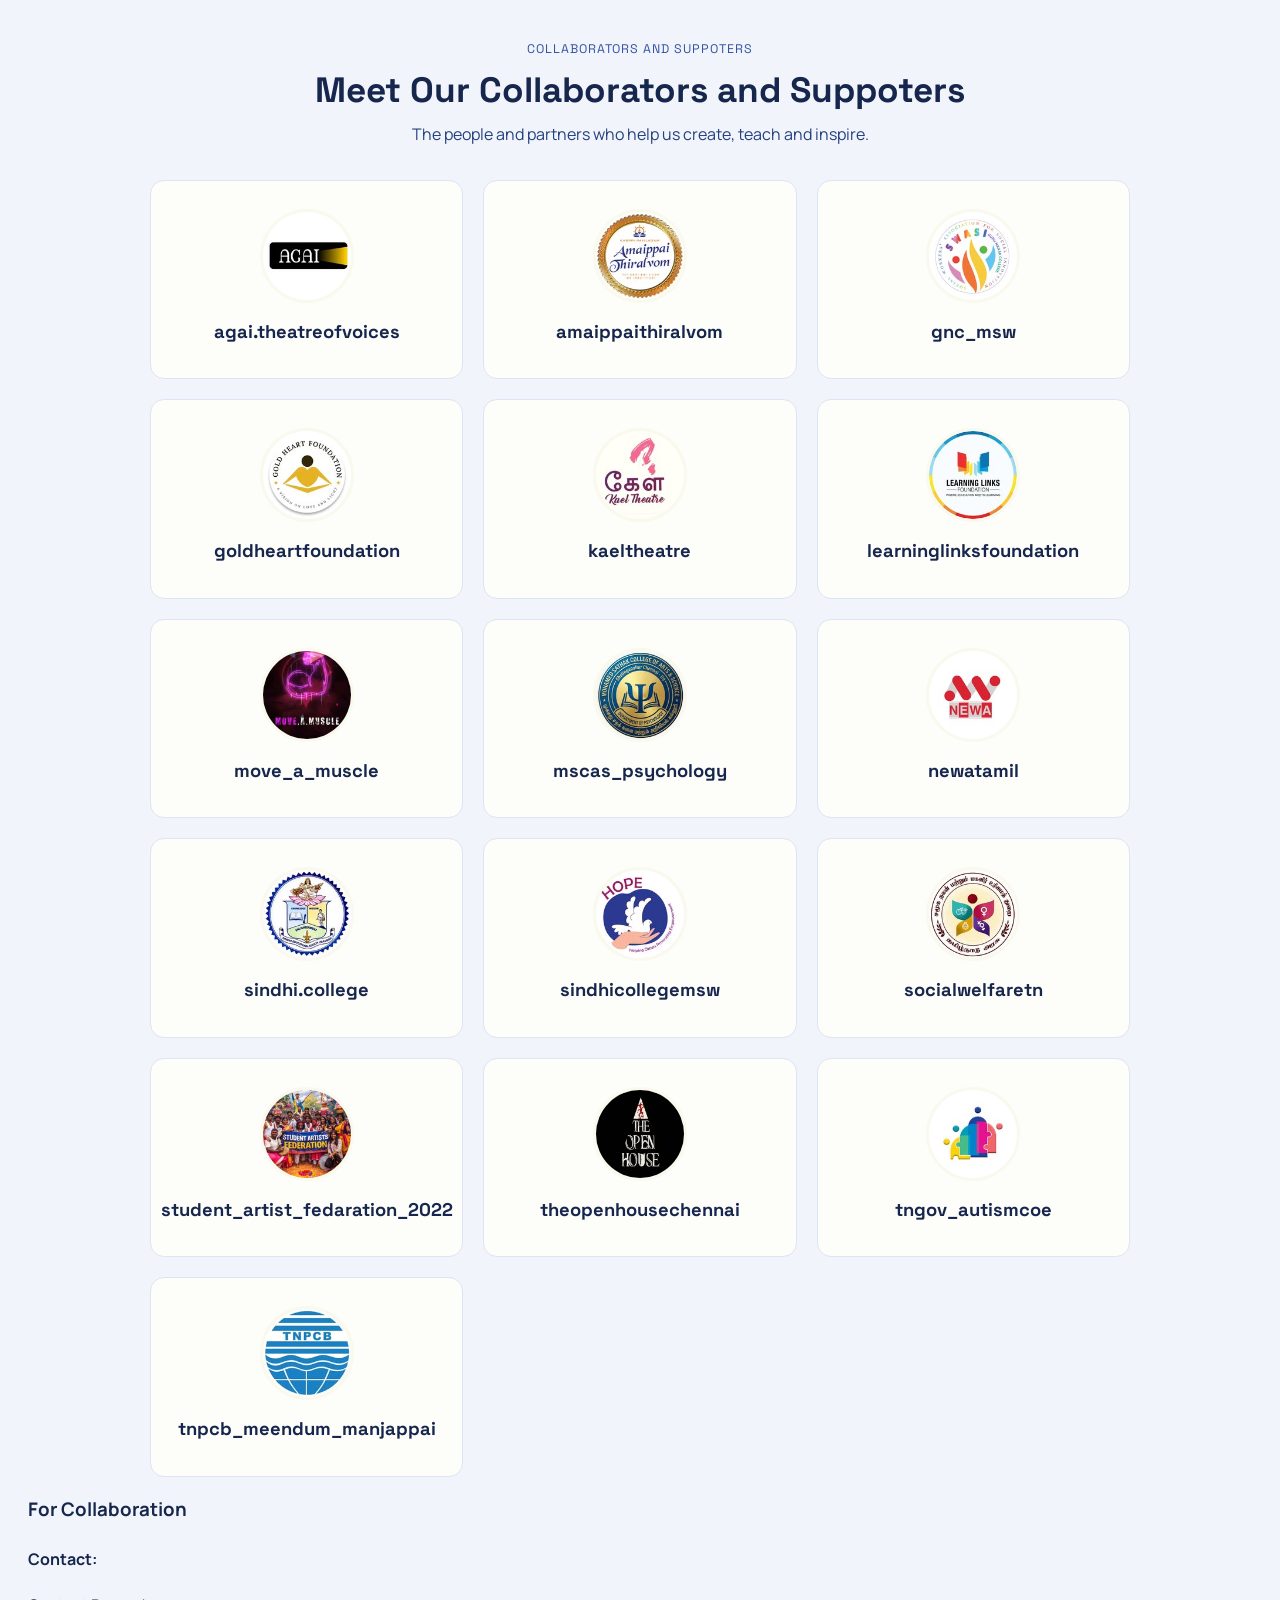
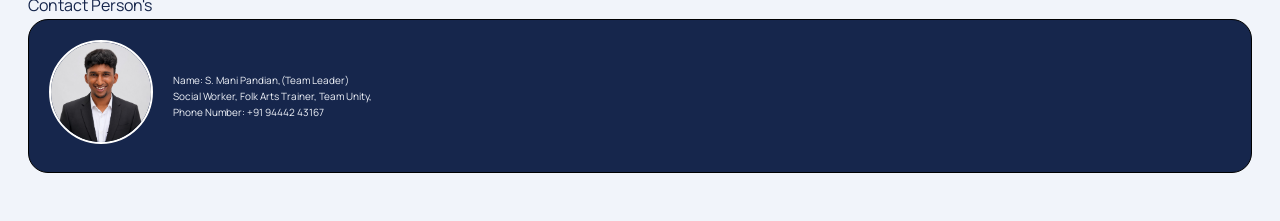
<file: collaborator.html>
<!DOCTYPE html>
<html lang="en">
<head>
  <meta charset="UTF-8">
  <meta name="viewport" content="width=device-width, initial-scale=1.0">
  <title>TEAM UNITY | Collaborators</title>
  <link rel="icon" type="image/png" href="src/UNITY_LOGO_512x512.png">

  <link rel="canonical"
          href="https://teamunity62.vercel.app/collaborator.html">

  <link rel="preconnect" href="https://fonts.googleapis.com">
  <link rel="preconnect" href="https://fonts.gstatic.com" crossorigin>
  <link href="https://fonts.googleapis.com/css2?family=Manrope:wght@400;600;700;800&family=Space+Grotesk:wght@500;600;700&display=swap" rel="stylesheet">

  <link rel="stylesheet" href="styles/collaborator.css">
</head>
<body>
  <main class="collab-page">
    <header class="collab-header">
      <p class="collab-eyebrow" id="collabEyebrow"></p>
      <h1 id="collabTitle"></h1>
      <p class="collab-intro" id="collabIntro"></p>
    </header>

    <section class="collab-list" id="collabList"></section>

    <p class="collab-empty" id="collabEmpty" hidden>No collaborators listed yet.</p>
  
    <div class="Team-details">
      <h3>For Collaboration</h3>
      <h4>Contact:</h4>
      Contact Person's
      <div class="colab-detail-1" id="mp-anna">
        <div class="details-MP profile">
          <img src="src/MP-anna.jpg">
        </div>
        <div class="details-contact">
          <p>
            Name: S. Mani Pandian,(Team Leader)<br>
            Social Worker, Folk Arts Trainer, Team Unity,<br>
            Phone Number: +91 94442 43167<br>
          </p>
        </div>
      </div>
    </div>
  </main>

  <script src="data/team-data.js"></script>
  <script src="scripts/collaborator.js"></script>
</body>
</html>
</file>
<file: styles/collaborator.css>
/* =========================================================
   TEAM UNITY — Collaborator popup + team page
   Used by index.html (popup) and collaborator.html (content)
========================================================= */

:root {
  --blue: #3354A5;
  --blue-700: #24407f;
  --blue-900: #16264c;
  --blue-100: #dde4f3;
  --blue-050: #f1f4fa;
  --yellow: #E6E196;
  --yellow-600: #c9c36f;
  --yellow-050: #faf9ee;
  --paper: #fdfdfa;
  --radius: 14px;
}

/* ---------- POPUP (lives inside index.html) ---------- */

.collab-overlay {
  position: fixed;
  inset: 0;
  display: none;
  align-items: center;
  justify-content: center;
  padding: 16px;
  background: rgba(16, 28, 56, .6);
  z-index: 9999;
}

.collab-overlay.active {
  display: flex;
  animation: collabFade .25s ease;
}

.collab-popup {
  position: relative;
  width: min(860px, 100%);
  height: min(720px, 90vh);
  background: #fff;
  border-radius: 20px;
  overflow: hidden;
  box-shadow: 0 20px 60px rgba(0, 0, 0, .4);
  animation: collabPop .25s ease;
}

.collab-frame {
  width: 100%;
  height: 100%;
  border: 0;
  display: block;
}

.collab-close {
  position: absolute;
  top: 12px;
  right: 12px;
  z-index: 10;
  width: 36px;
  height: 36px;
  border: none;
  border-radius: 50%;
  background: rgba(22, 38, 76, .85);
  color: #fff;
  font-size: 24px;
  line-height: 1;
  cursor: pointer;
}

.collab-close:hover { background: #000; }

@keyframes collabFade {
  from { opacity: 0; }
  to   { opacity: 1; }
}

@keyframes collabPop {
  from { opacity: 0; transform: scale(.94); }
  to   { opacity: 1; transform: scale(1); }
}

/* ---------- TEAM PAGE (lives inside collaborator.html) ---------- */

html, body {
  margin: 0;
  height: 100%;
}

body {
  font-family: 'Manrope', sans-serif;
  color: var(--blue-900);
  background: var(--paper);
  line-height: 1.6;
  -webkit-font-smoothing: antialiased;
}

.collab-page {
  min-height: 100%;
  box-sizing: border-box;
  padding: 40px 28px 48px;
  background: var(--blue-050);
}

.collab-header {
  max-width: 760px;
  margin: 0 auto 32px;
  text-align: center;
}

.collab-eyebrow {
  font-family: 'Space Grotesk', sans-serif;
  font-size: .78rem;
  letter-spacing: .08em;
  color: var(--blue);
  margin: 0 0 10px;
}

.collab-header h1 {
  font-family: 'Space Grotesk', sans-serif;
  font-size: clamp(1.6rem, 4vw, 2.2rem);
  line-height: 1.15;
  color: var(--blue-900);
  margin: 0 0 12px;
}

.collab-intro {
  color: var(--blue-700);
  font-size: 1rem;
  margin: 0;
}

.collab-list {
  max-width: 980px;
  margin: 0 auto;
  display: grid;
  grid-template-columns: repeat(auto-fill, minmax(260px, 1fr));
  gap: 20px;
}

.collab-card {
  display: flex;
  flex-direction: column;
  align-items: center;
  text-align: center;
  gap: 14px;
  padding: 28px 22px;
  background: var(--paper);
  border: 1px solid var(--blue-100);
  border-radius: var(--radius);
  transition: transform .3s ease, border-color .3s ease, box-shadow .3s ease;
}

.collab-card:hover {
  transform: translateY(-4px);
  border-color: var(--yellow-600);
  box-shadow: 0 16px 28px -18px rgba(22, 38, 76, .35);
}

.collab-avatar {
  width: 88px;
  height: 88px;
  border-radius: 50%;
  overflow: hidden;
  background: var(--yellow);
  display: grid;
  place-items: center;
  border: 3px solid var(--yellow-050);
}

.collab-avatar img {
  width: 100%;
  height: 100%;
  object-fit: cover;
}

.collab-avatar span {
  font-family: 'Space Grotesk', sans-serif;
  font-weight: 700;
  font-size: 1.6rem;
  color: var(--blue-900);
}

.collab-info h2 {
  font-family: 'Space Grotesk', sans-serif;
  font-size: 1.15rem;
  color: var(--blue-900);
  margin: 0 0 4px;
}

.collab-role {
  font-size: .85rem;
  font-weight: 700;
  color: var(--blue);
  margin: 0 0 10px;
}

.collab-bio {
  font-size: .9rem;
  color: var(--blue-700);
  margin: 0;
}

.collab-links {
  display: flex;
  flex-wrap: wrap;
  justify-content: center;
  gap: 8px;
  margin-top: 16px;
}

.collab-links a {
  font-size: .8rem;
  font-weight: 700;
  padding: 6px 14px;
  border-radius: 999px;
  border: 1.5px solid var(--blue-100);
  color: var(--blue-900);
  transition: background .25s ease, color .25s ease, border-color .25s ease;
}

.collab-links a:hover {
  background: var(--blue);
  border-color: var(--blue);
  color: var(--yellow-050);
}

.collab-empty {
  text-align: center;
  color: var(--blue-700);
  margin-top: 40px;
}

.collab-empty[hidden] { display: none; }

@media (max-width: 600px) {
  .collab-page { padding: 28px 18px 36px; }
}

.colab-detail-1{
  border: 1px solid #000;
  display: flex;
  border-radius: 20px;
  width: max-content , -20px;
  background-color: #16264c;
  color: #f1f4fa;
}

.profile img{
  height: 100px;
  border-radius: 50%;
  margin: 20px;
  border: 2px solid #fff;
}

.details-contact{
  display: flex;
  flex-direction: row;
  align-items: center;
  padding-right: 20px;
  font-size: 10px;
}
</file>
